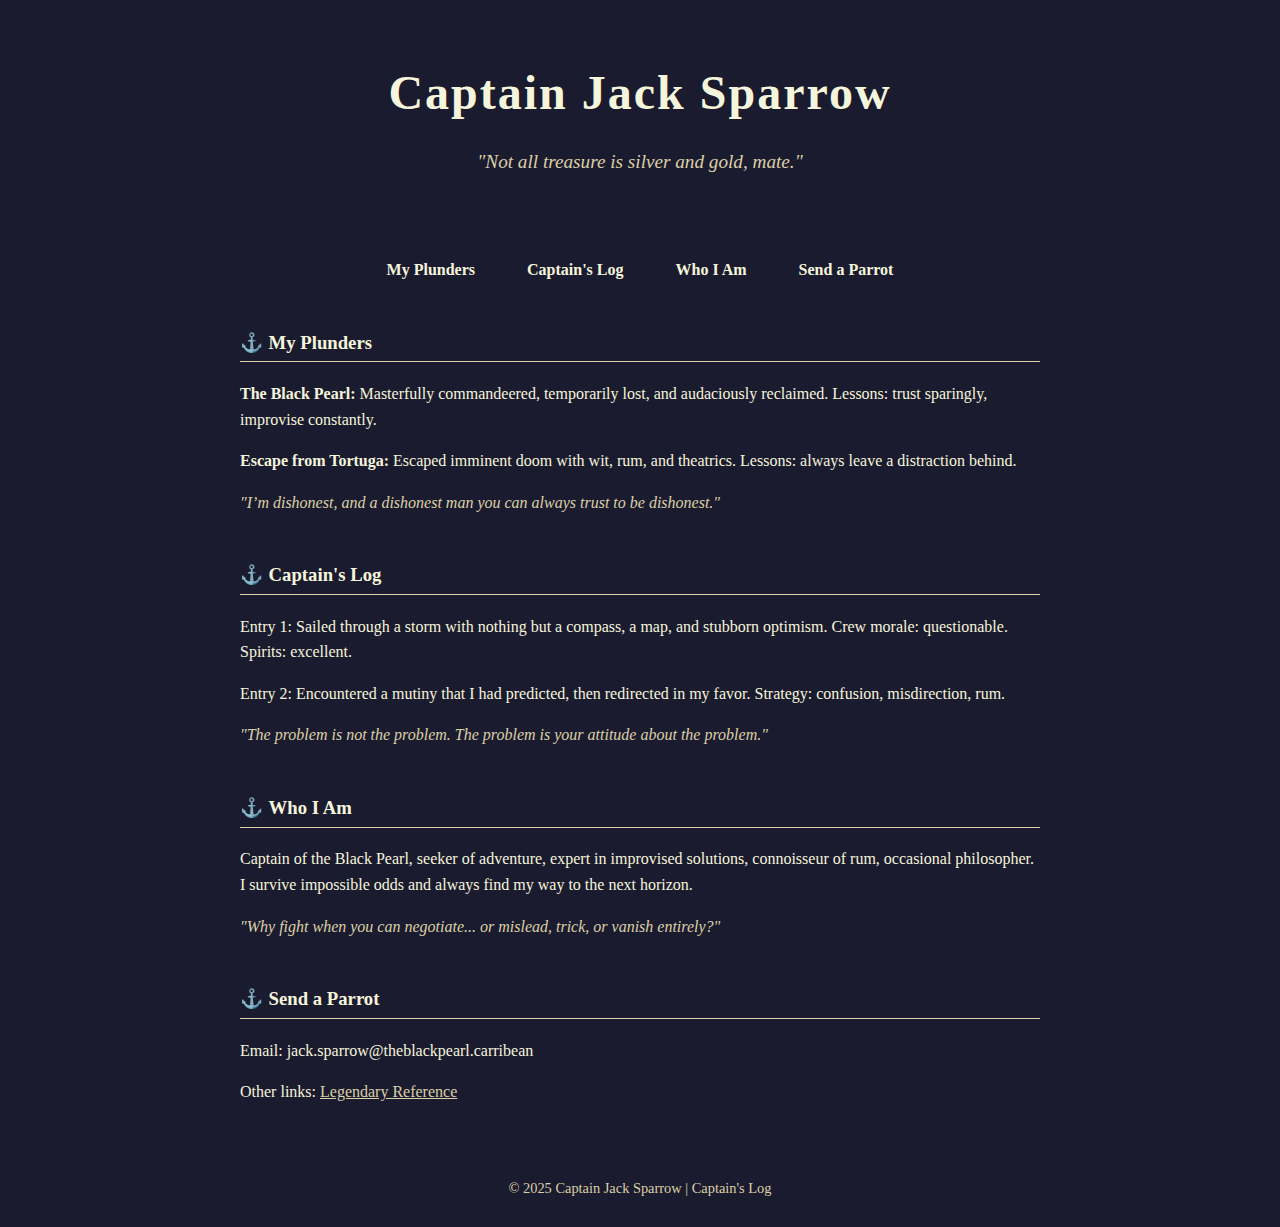
<file: index.html>
<!DOCTYPE html>
<html lang="en">
<head>
<meta charset="UTF-8">
<meta name="viewport" content="width=device-width, initial-scale=1.0">
<title>Captain Jack Sparrow | Captain's Log</title>
<style>
  body {
    margin: 0;
    font-family: "Merriweather", serif;
    background: #1b1b2f url('https://www.transparenttextures.com/patterns/linen.png') repeat;
    color: #f5f5dc;
    line-height: 1.6;
    overflow-x: hidden;
  }

  header {
    text-align: center;
    padding: 5vh 2vw;
    position: relative;
    transform-origin: center;
    animation: sway 6s ease-in-out infinite alternate;
  }

  h1 {
    font-size: 3rem;
    margin: 0.2em 0;
    letter-spacing: 2px;
  }

  h2 {
    font-size: 1.2rem;
    font-weight: normal;
    color: #dcd0a7;
    font-style: italic;
  }

  nav {
    text-align: center;
    margin: 2vh 0;
  }

  nav a {
    text-decoration: none;
    color: #f5f5dc;
    margin: 0 1.5em;
    font-weight: bold;
    transition: color 0.3s;
  }

  nav a:hover {
    color: #dcd0a7;
  }

  section {
    max-width: 800px;
    margin: 5vh auto;
    padding: 0 2vw;
  }

  section h3 {
    border-bottom: 1px solid #dcd0a7;
    padding-bottom: 0.2em;
    margin-bottom: 1em;
    display: flex;
    align-items: center;
  }

  section h3::before {
    content: "⚓ ";
    margin-right: 0.3em;
  }

  p.quote {
    font-style: italic;
    color: #dcd0a7;
    margin: 0.5em 0;
  }

  @keyframes sway {
    0% { transform: rotate(-1deg); }
    100% { transform: rotate(1deg); }
  }

  footer {
    text-align: center;
    padding: 3vh 2vw;
    font-size: 0.9rem;
    color: #dcd0a7;
  }

  blockquote {
    margin-left: 1.5em;
    font-style: italic;
    border-left: 3px solid #dcd0a7;
    padding-left: 0.5em;
    color: #dcd0a7;
  }
</style>
</head>
<body>

<header>
  <h1>Captain Jack Sparrow</h1>
  <h2>"Not all treasure is silver and gold, mate."</h2>
</header>

<nav>
  <a href="#projects">My Plunders</a>
  <a href="#logbook">Captain's Log</a>
  <a href="#about">Who I Am</a>
  <a href="#contact">Send a Parrot</a>
</nav>

<section id="projects">
  <h3>My Plunders</h3>
  <p><strong>The Black Pearl:</strong> Masterfully commandeered, temporarily lost, and audaciously reclaimed. Lessons: trust sparingly, improvise constantly.</p>
  <p><strong>Escape from Tortuga:</strong> Escaped imminent doom with wit, rum, and theatrics. Lessons: always leave a distraction behind.</p>
  <p class="quote">"I’m dishonest, and a dishonest man you can always trust to be dishonest."</p>
</section>

<section id="logbook">
  <h3>Captain's Log</h3>
  <p>Entry 1: Sailed through a storm with nothing but a compass, a map, and stubborn optimism. Crew morale: questionable. Spirits: excellent.</p>
  <p>Entry 2: Encountered a mutiny that I had predicted, then redirected in my favor. Strategy: confusion, misdirection, rum.</p>
  <p class="quote">"The problem is not the problem. The problem is your attitude about the problem."</p>
</section>

<section id="about">
  <h3>Who I Am</h3>
  <p>Captain of the Black Pearl, seeker of adventure, expert in improvised solutions, connoisseur of rum, occasional philosopher. I survive impossible odds and always find my way to the next horizon.</p>
  <p class="quote">"Why fight when you can negotiate... or mislead, trick, or vanish entirely?"</p>
</section>

<section id="contact">
  <h3>Send a Parrot</h3>
  <p>Email: jack.sparrow@theblackpearl.carribean</p>
  <p>Other links: <a href="https://en.wikipedia.org/wiki/Jack_Sparrow" target="_blank" style="color:#dcd0a7;">Legendary Reference</a></p>
</section>

<footer>
  &copy; 2025 Captain Jack Sparrow | Captain's Log
</footer>

</body>
</html>
</file>
